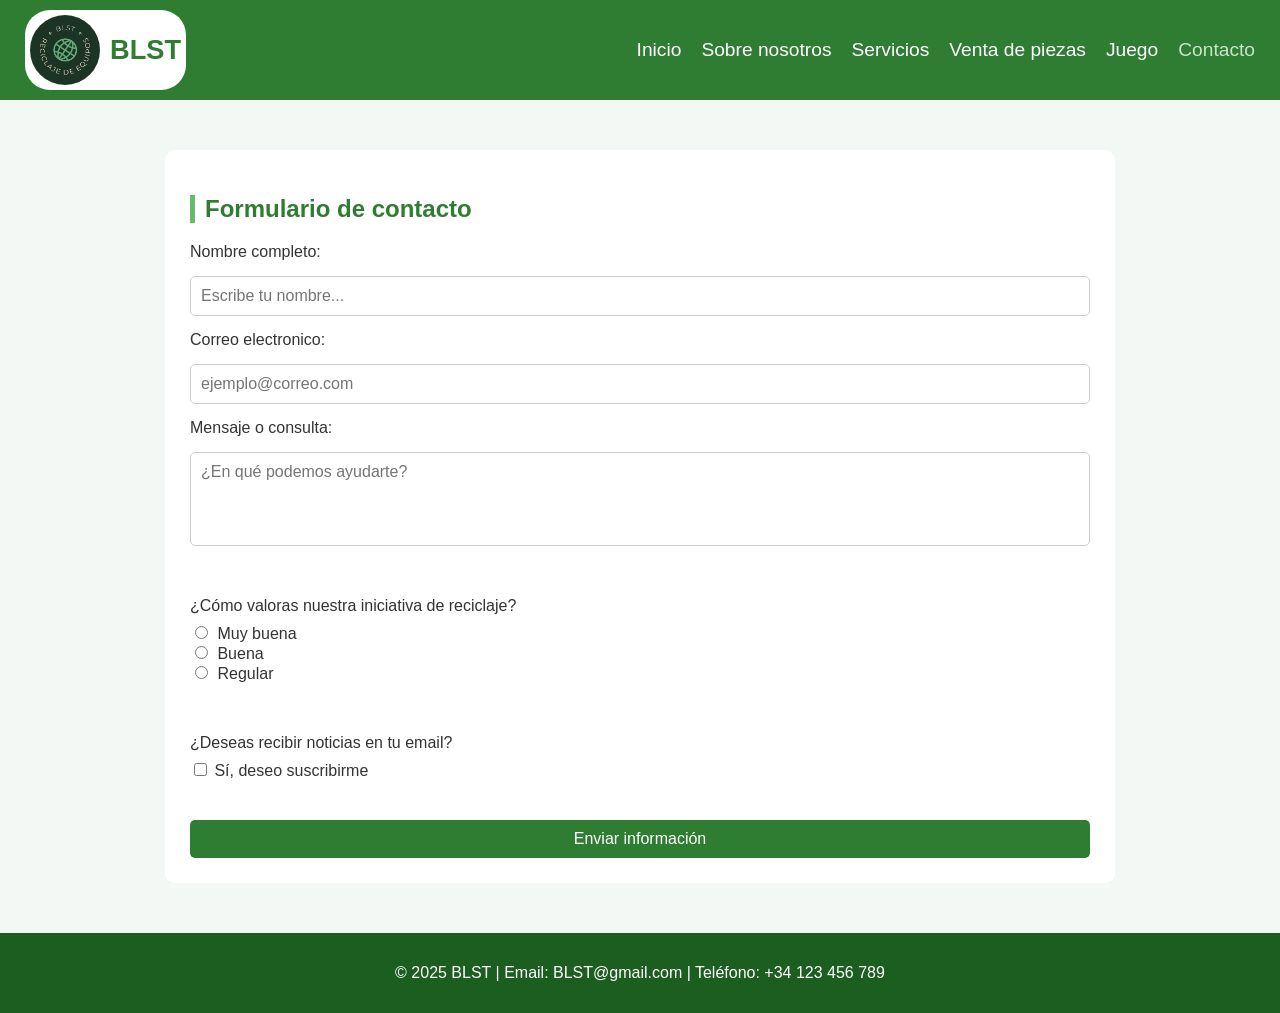
<file: Contacto.html>
<!DOCTYPE html>
<html lang="es">
<head>
    <meta charset="UTF-8">
    <title>Contacto - BLST</title>
    <link rel="stylesheet" href="Index.css">
</head>
<body>
    <header>
        <div class="logo-container"><img src="Fotos/Logo BLST.png" class="logo-img"><span class="logo-text">BLST</span></div>
        <nav>
            <ul class="menu">
                <li><a href="index.html">Inicio</a></li>
                <li><a href="Sobre_Nosotros.html">Sobre nosotros</a></li>
                <li><a href="Servicios.html">Servicios</a></li>
                <li><a href="Pieza.html">Venta de piezas</a></li>
                <li><a href="Juego.html">Juego</a></li>
                <li><a href="Contacto.html" class="activo">Contacto</a></li>
            </ul>
        </nav>
    </header>

    <main>
        <section class="apartado">
            <h1>Formulario de contacto</h1>
            <form class="formulario" action="index.php" method="POST">
                <label for="nom">Nombre completo:</label>
                <input type="text" id="nom" name="nombre" placeholder="Escribe tu nombre..." required>


                <label for="ema">Correo electronico:</label>
                <input type="email" id="ema" name="email" placeholder="ejemplo@correo.com" required>


                <label for="msg">Mensaje o consulta:</label>
                <textarea id="msg" name="mensaje" placeholder="¿En qué podemos ayudarte?" rows="4" required></textarea>


                <div class="encuesta">
                    <p>¿Cómo valoras nuestra iniciativa de reciclaje?</p>
                    <label><input type="radio" name="valoracion" value="muy_buena"> Muy buena</label><br>
                    <label><input type="radio" name="valoracion" value="buena"> Buena</label><br>
                    <label><input type="radio" name="valoracion" value="regular"> Regular</label>
                </div>


                <div class="encuesta">
                    <p>¿Deseas recibir noticias en tu email?</p>
                    <label><input type="checkbox" name="boletin" value="si"> Sí, deseo suscribirme</label>
                </div>
                <button type="submit" class="btn-verde">Enviar información</button>
            </form>
        </section>
    </main>
    <footer><p>&copy; 2025 BLST | Email: BLST@gmail.com | Teléfono: +34 123 456 789</p></footer>
</body>
</html>
</file>
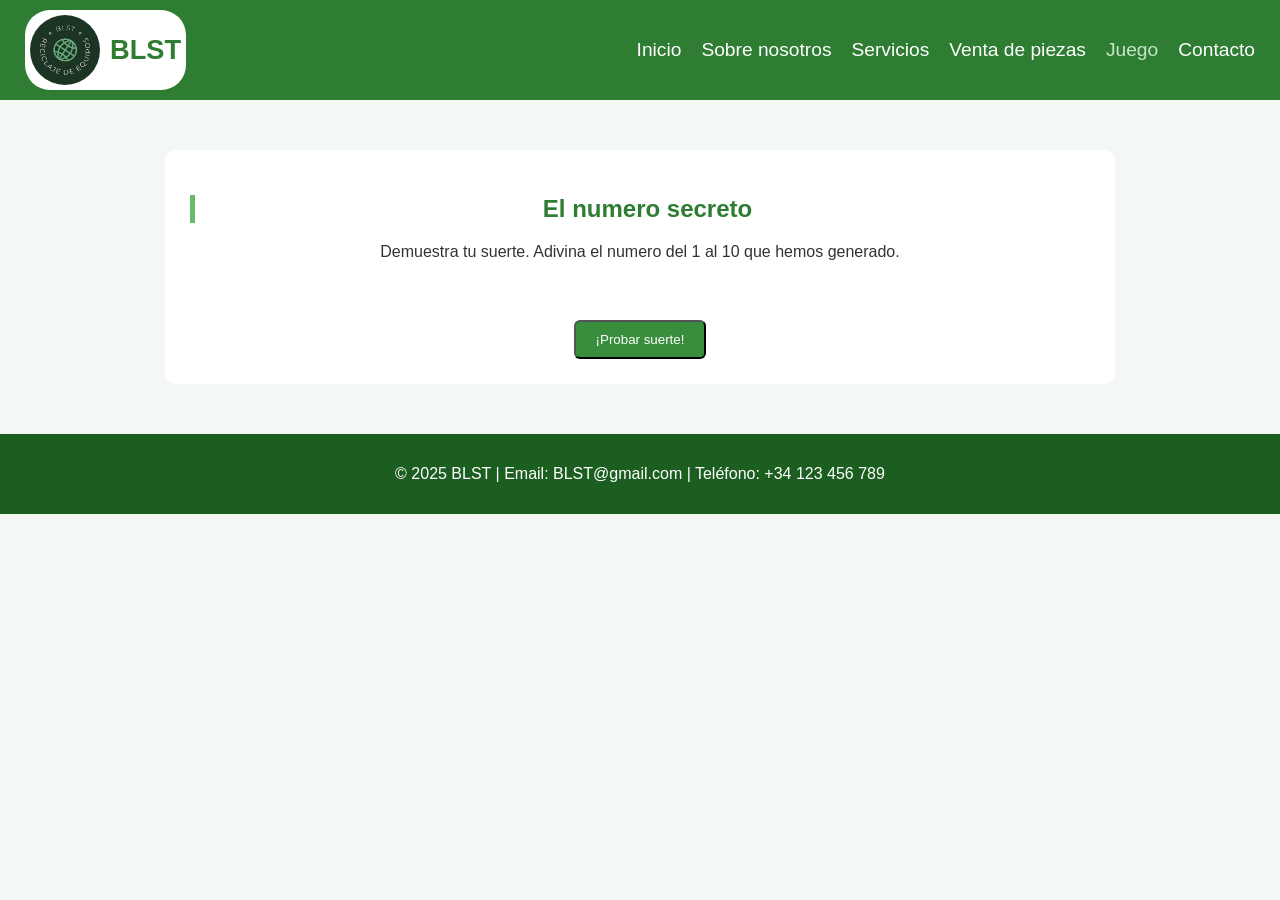
<file: Juego.html>
<!DOCTYPE html>
<html lang="es">
<head>
    <meta charset="UTF-8">
    <title>Juego - BLST</title>
    <link rel="stylesheet" href="Index.css">
</head>
<body>
    <header>
        <div class="logo-container"><img src="Fotos/Logo BLST.png" class="logo-img"><span class="logo-text">BLST</span></div>
        <nav>
            <ul class="menu">
                <li><a href="index.html">Inicio</a></li>
                <li><a href="Sobre_Nosotros.html">Sobre nosotros</a></li>
                <li><a href="Servicios.html">Servicios</a></li>
                <li><a href="Pieza.html">Venta de piezas</a></li>
                <li><a href="Juego.html" class="activo">Juego</a></li>
                <li><a href="Contacto.html">Contacto</a></li>
            </ul>
        </nav>
    </header>
    <main>
        <section class="apartado" style="text-align: center;">
            <h1>El numero secreto</h1>
            <p>Demuestra tu suerte. Adivina el numero del 1 al 10 que hemos generado.</p>
            <br>
            <button class="btn-verde" onclick="jugar()">¡Probar suerte!</button>
            <script>
                function jugar() {
                    let n = Math.floor(Math.random() * 10) + 1;
                    let u = prompt("Dime un numero:");
                    if(u == n) alert("¡Acertaste! Eres un crack.");
                    else alert("Fallaste. El numero era el " + n);
                }
            </script>
        </section>
    </main>
    <footer><p>&copy; 2025 BLST | Email: BLST@gmail.com | Teléfono: +34 123 456 789</p></footer>
</body>
</html>
</file>
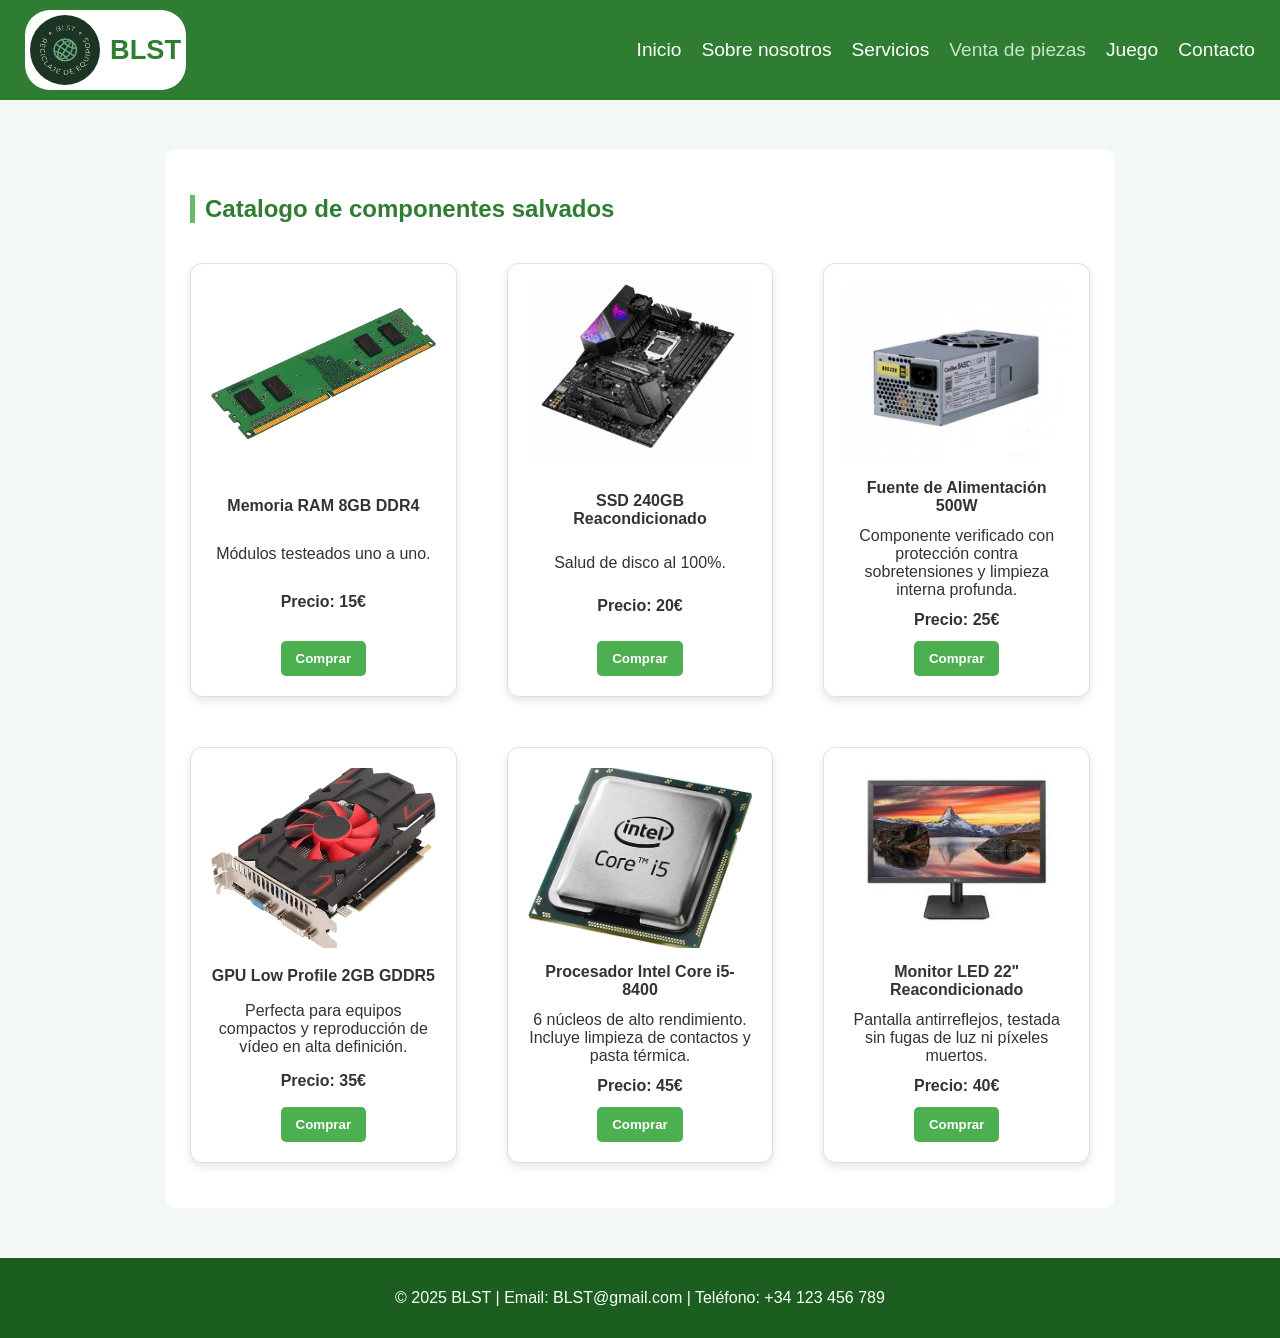
<file: Pieza.html>
<!DOCTYPE html>
<html lang="es">
<head>
    <meta charset="UTF-8">
    <title>Piezas - BLST</title>
    <link rel="stylesheet" href="Index.css">
</head>
<body>
    <header>
        <div class="logo-container"><img src="Fotos/Logo BLST.png" class="logo-img"><span class="logo-text">BLST</span></div>
        <nav>
            <ul class="menu">
                <li><a href="index.html">Inicio</a></li>
                <li><a href="Sobre_Nosotros.html">Sobre nosotros</a></li>
                <li><a href="Servicios.html">Servicios</a></li>
                <li><a href="Pieza.html" class="activo">Venta de piezas</a></li>
                <li><a href="Juego.html">Juego</a></li>
                <li><a href="Contacto.html">Contacto</a></li>
            </ul>
        </nav>
    </header>

    <main>
        <section class="apartado">
            <h1>Catalogo de componentes salvados</h1>
            <div class="galeria">
                <div class="tarjeta">
                    <img src="Fotos/Memoria RAM 8GB DDR4.webp" alt="RAM">
                    <h4>Memoria RAM 8GB DDR4</h4>
                    <p>Módulos testeados uno a uno.</p>
                    <p><strong>Precio: 15€</strong></p>
                    <button>Comprar</button>
                </div>

                <div class="tarjeta">
                    <img src="Fotos/SSD 240GB Reacondicionado.png" alt="SSD">
                    <h4>SSD 240GB Reacondicionado</h4>
                    <p>Salud de disco al 100%.</p>
                    <p><strong>Precio: 20€</strong></p>
                    <button>Comprar</button>
                </div>

                <div class="tarjeta">
                    <img src="Fotos/Fuente de Alimentación 500W.webp" alt="SSD">
                    <h4>Fuente de Alimentación 500W</h4>
                    <p>Componente verificado con protección contra sobretensiones y limpieza interna profunda.</p>
                    <p><strong>Precio: 25€</strong></p>
                    <button>Comprar</button>
                </div>

                <div class="tarjeta">
                    <img src="Fotos/GPU Low Profile 2GB GDDR5.jpg" alt="SSD">
                    <h4>GPU Low Profile 2GB GDDR5</h4>
                    <p>Perfecta para equipos compactos y reproducción de vídeo en alta definición.</p>
                    <p><strong>Precio: 35€</strong></p>
                    <button>Comprar</button>
                </div>

                <div class="tarjeta">
                    <img src="Fotos/Procesador Intel Core i5-8400.webp" alt="SSD">
                    <h4>Procesador Intel Core i5-8400</h4>
                    <p>6 núcleos de alto rendimiento. Incluye limpieza de contactos y pasta térmica.</p>
                    <p><strong>Precio: 45€</strong></p>
                    <button>Comprar</button>
                </div>

                <div class="tarjeta">
                    <img src="Fotos/Monitor LED 22 Reacondicionado.jpg" alt="SSD">
                    <h4>Monitor LED 22" Reacondicionado</h4>
                    <p>Pantalla antirreflejos, testada sin fugas de luz ni píxeles muertos.</p>
                    <p><strong>Precio: 40€</strong></p>
                    <button>Comprar</button>
                </div>

            </div>
        </section>
    </main>
    <footer><p>&copy; 2025 BLST | Email: BLST@gmail.com | Teléfono: +34 123 456 789</p></footer>
</body>
</html>
</file>
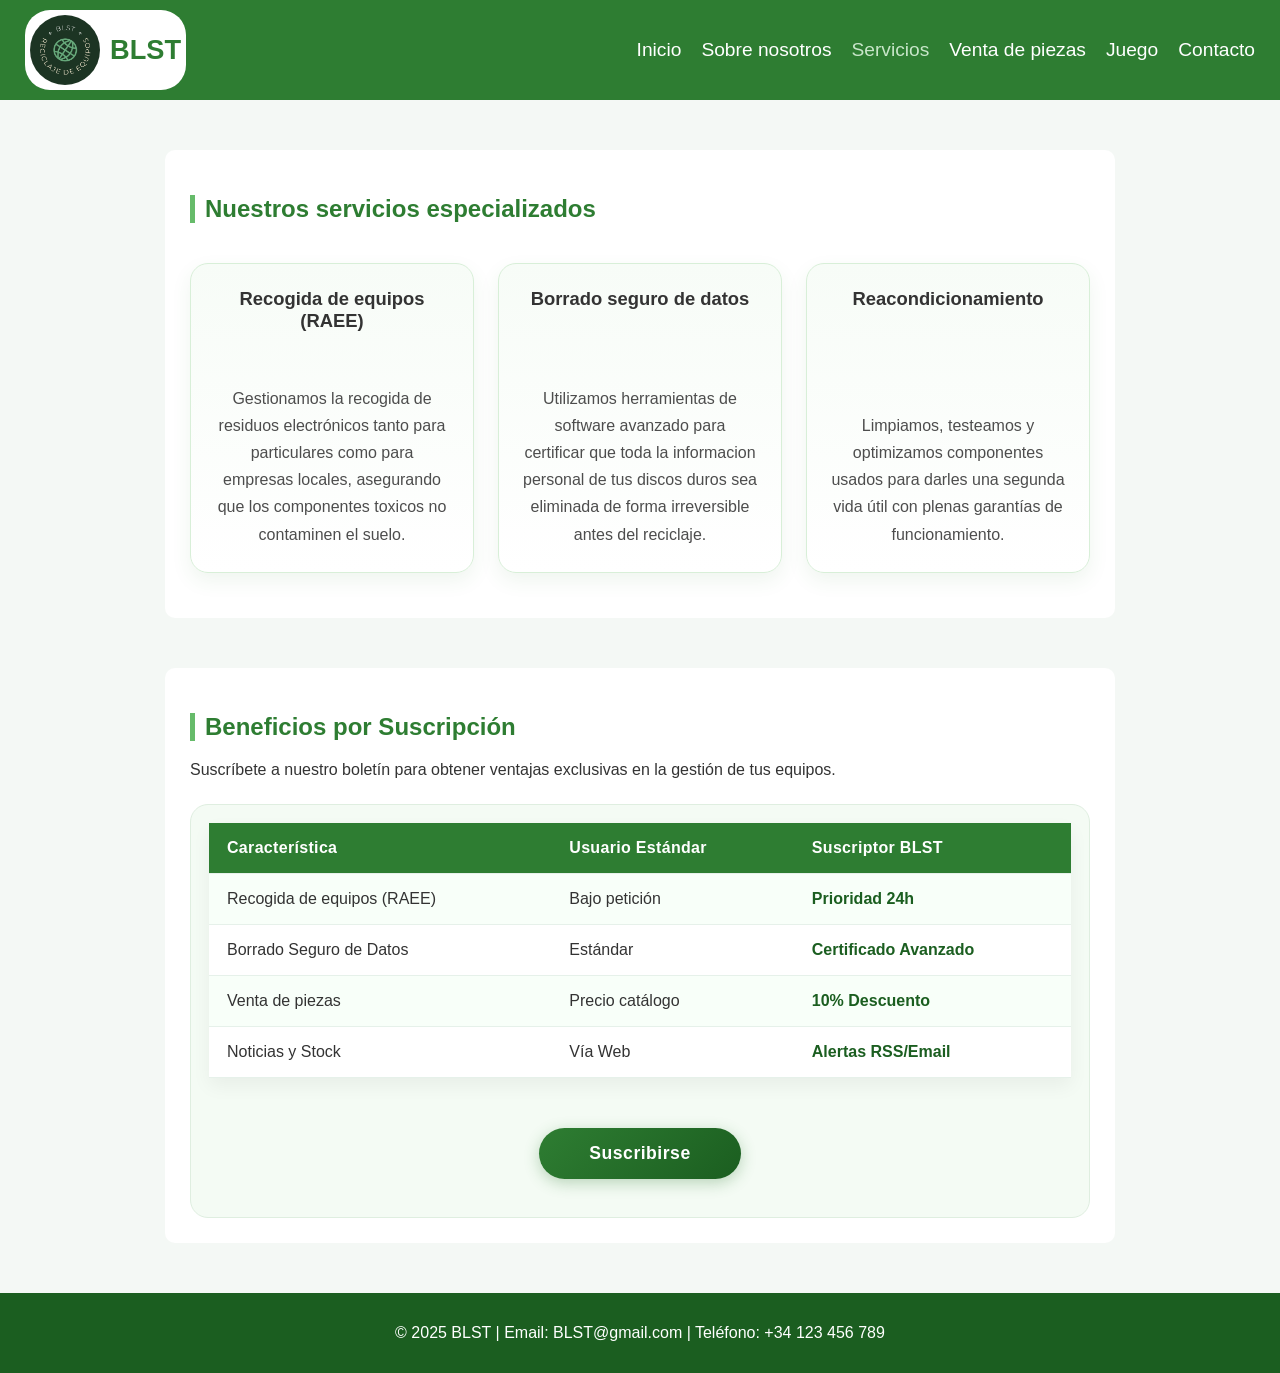
<file: Servicios.html>
<!DOCTYPE html>
<html lang="es">
<head>
    <meta charset="UTF-8">
    <title>Servicios - BLST</title>
    <link rel="stylesheet" href="Index.css">
</head>
<body>
    <header>
        <div class="logo-container">
            <img src="Fotos/Logo BLST.png" alt="Logo BLST" class="logo-img">
            <span class="logo-text">BLST</span>
        </div>
        <nav>
            <ul class="menu">
                <li><a href="index.html">Inicio</a></li>
                <li><a href="Sobre_Nosotros.html">Sobre nosotros</a></li>
                <li><a href="Servicios.html" class="activo">Servicios</a></li>
                <li><a href="Pieza.html">Venta de piezas</a></li>
                <li><a href="Juego.html">Juego</a></li>
                <li><a href="Contacto.html">Contacto</a></li>
            </ul>
        </nav>
    </header>

    <main>
        <section class="apartado">
            <h1>Nuestros servicios especializados</h1>
            <div class="galeria2">
                <div class="tarjeta">
                    <h3>Recogida de equipos (RAEE)</h3>
                    <p>Gestionamos la recogida de residuos electrónicos tanto para particulares como para empresas locales, asegurando que los componentes toxicos no contaminen el suelo.</p>
                </div>
                <div class="tarjeta">
                    <h3>Borrado seguro de datos</h3>
                    <p>Utilizamos herramientas de software avanzado para certificar que toda la informacion personal de tus discos duros sea eliminada de forma irreversible antes del reciclaje.</p>
                </div>
                <div class="tarjeta">
                    <h3>Reacondicionamiento</h3>
                    <p>Limpiamos, testeamos y optimizamos componentes usados para darles una segunda vida útil con plenas garantías de funcionamiento.</p>
                </div>
            </div>
        </section>

        <section class="apartado">
            <h2>Beneficios por Suscripción</h2>
            <p>Suscríbete a nuestro boletín para obtener ventajas exclusivas en la gestión de tus equipos.</p>
    
            <div class="tabla-contenedor">
                <table class="tabla-servicios">
                    <thead>
                    <tr>
                        <th>Característica</th>
                        <th>Usuario Estándar</th>
                        <th>Suscriptor BLST</th>
                    </tr>
                </thead>
                <tbody>
                    <tr>
                        <td>Recogida de equipos (RAEE)</td>
                        <td>Bajo petición</td>
                        <td><strong>Prioridad 24h</strong></td>
                    </tr>
                    <tr>
                        <td>Borrado Seguro de Datos</td>
                        <td>Estándar</td>
                        <td><strong>Certificado Avanzado</strong></td>
                    </tr>
                    <tr>
                        <td>Venta de piezas</td>
                        <td>Precio catálogo</td>
                        <td><strong>10% Descuento</strong></td>
                    </tr>
                    <tr>
                        <td>Noticias y Stock</td>
                        <td>Vía Web</td>
                        <td><strong>Alertas RSS/Email</strong></td>
                    </tr>
                </tbody>
                </table>
                <div class="boton-centro">
                    <a href="Noticias.xml" target="_blank" class="btn-suscribir">
                        Suscribirse
                    </a>
                </div>
            </div>
        </section>
    </main>

    <footer>
        <p>&copy; 2025 BLST | Email: BLST@gmail.com | Teléfono: +34 123 456 789</p>
    </footer>
</body>
</html>
</file>
<file: Index.css>
html
body {
  margin: 0;
  padding: 0;
  min-height: 100%;
  font-family: 'Segoe UI', Tahoma, Geneva, Verdana, sans-serif;
  background-color: #f4f8f5;
  color: #333;
}

body {
  display: flex;
  flex-direction: column;
  min-height: 100vh;
}

main {
  flex: 1;
  width: 100%;
}

header {
  background-color: #2e7d32;
  color: white;
  display: flex;
  justify-content: space-between;
  align-items: center;
  padding: 10px 25px;
  flex-wrap: wrap;
}

.logo-container {
  display: flex;
  align-items: center;
  gap: 10px;
  background-color: white;
  padding: 5px;
  border-radius: 25px;
}

.logo-img {
  width: 70px;
  height: 70px;
  border-radius: 50%;
}

.logo-text {
  font-size: 1.7rem;
  font-weight: bold;
  color: #2e7d32;
}

.menu {
  list-style: none;
  display: flex;
  gap: 20px;
  margin: 0;
  padding: 0;
}

.menu li a {
  text-decoration: none;
  color: white;
  font-weight: 500;
  font-size: 1.2rem;
  transition: color 0.3s;
}

.menu li a:hover,
.menu li a.activo {
  color: #c8e6c9;
}

.hero {
  text-align: center;
  padding: 60px 20px;
  background: linear-gradient(to right, #a5d6a7, #c8e6c9);
  color: #1b5e20;
}

.hero h1 {
  font-size: 2.3rem;
  margin-bottom: 10px;
}

.hero p {
  font-size: 1.2rem;
  max-width: 700px;
  margin: 0 auto 20px auto;
}

.hero-img {
  width: 200px;
  height: auto;
  border-radius: 10px;
  margin-top: 15px;
}

.apartado {
  max-width: 900px;
  margin: 50px auto;
  padding: 25px;
  background: #fff;
  border-radius: 10px;
}

.apartado h1,
.apartado h2 {
  color: #2e7d32;
  border-left: 5px solid #66bb6a;
  padding-left: 10px;
}

.img-contenido {
  width: 55%;
  max-width: 450px;
  display: block;
  margin: 15px auto;
  border-radius: 10px;
}

.galeria {
  display: grid;
  grid-template-columns: repeat(auto-fit, minmax(250px, 1fr));
  gap: 50px;
  padding: 20px 0;
  justify-content: center;
  align-items: stretch;
}

.galeria img {
  width: 28%;
  border-radius: 10px;
  object-fit: cover;
  border-radius: 8px;
  margin-bottom: 15px;
}

.galeria2 {
  display: grid;
  grid-template-columns: repeat(auto-fit, minmax(240px, 1fr));
  gap: 24px;
  padding: 20px 0;
  justify-content: center;
  align-items: stretch;
}

.galeria2 .tarjeta {
  background: linear-gradient(180deg, #f7fcf7 0%, #ffffff 100%);
  border: 1px solid #d8efd8;
  border-radius: 18px;
  padding: 24px;
  box-shadow: 0 8px 20px rgba(46, 125, 50, 0.08);
  transition: transform 0.3s ease, box-shadow 0.3s ease;
  min-height: 260px;
}

.galeria2 .tarjeta:hover {
  transform: translateY(-6px);
  box-shadow: 0 14px 28px rgba(46, 125, 50, 0.14);
}

.galeria2 .tarjeta h3 {
  margin-bottom: 14px;
  font-size: 1.15rem;
}

.galeria2 .tarjeta p {
  margin: 0;
  color: #4d4d4d;
  line-height: 1.7;
}

.tabla-contenedor {
  overflow-x: auto;
  margin-top: 25px;
  padding: 18px;
  background: #f4fbf4;
  border: 1px solid #dfeee0;
  border-radius: 18px;
}

.tabla-servicios {
  width: 100%;
  border-collapse: collapse;
  min-width: 560px;
  background: white;
  box-shadow: 0 8px 18px rgba(0, 0, 0, 0.05);
}

.tabla-servicios thead {
  background: #2e7d32;
  color: white;
}

.tabla-servicios th,
.tabla-servicios td {
  padding: 16px 18px;
  text-align: left;
  border-bottom: 1px solid #e6f1ea;
}

.tabla-servicios tbody tr:nth-child(odd) {
  background: #f8fff9;
}

.tabla-servicios tbody tr:hover {
  background: #eaf7ec;
}

.tabla-servicios th {
  font-weight: 600;
  letter-spacing: 0.02em;
}

.tabla-servicios td strong {
  color: #1b5e20;
}

.piezas {
  margin-top: 30px;
  display: flex;
  flex-wrap: wrap;
  gap: 20px;
  justify-content: center;
}

.tarjeta-pieza {
  background: #f8fff9;
  border: 1px solid #c8e6c9;
  border-radius: 10px;
  padding: 20px;
  width: 260px;
  text-align: center;
  transition: 0.3s;
  display: flex;
  flex-direction: column;
  justify-content: space-between;
  align-items: center;
  min-height: 460px;
}

.tarjeta-pieza:hover {
  transform: translateY(-5px);
}

.tarjeta-pieza img {
  width: 100%;
  height: 180px;
  object-fit: cover;
  border-radius: 10px;
  margin-bottom: 10px;
}

.tarjeta-pieza h4,
.tarjeta-pieza p {
  width: 100%;
  margin: 0 auto 10px auto;
}


.tarjeta-pieza button {
  background-color: #2e7d32;
  color: white;
  border: none;
  padding: 10px 15px;
  border-radius: 6px;
  cursor: pointer;
}

.tarjeta-pieza button:hover {
  background-color: #1b5e20;
}

.btn-verde {
  display: inline-block;
  background-color: #388e3c;
  color: white;
  text-decoration: none;
  padding: 10px 20px;
  border-radius: 6px;
  margin-top: 25px;
}

.btn-verde:hover {
  background-color: #1b5e20;
}

.formulario {
  display: flex;
  flex-direction: column;
  gap: 15px;
}

.formulario input,
.formulario textarea {
  padding: 10px;
  border-radius: 5px;
  border: 1px solid #ccc;
  font-size: 1rem;
  font-family: inherit;
}

.formulario textarea {
  resize: none;
}

.formulario button {
  background-color: #2e7d32;
  color: white;
  border: none;
  padding: 10px;
  border-radius: 5px;
  font-size: 1rem;
  cursor: pointer;
}

.formulario button:hover {
  background-color: #1b5e20;
}

.encuesta {
  margin-top: 20px;
}

.encuesta p {
  margin-bottom: 8px;
  font-weight: 500;
}

.tarjeta {
  background-color: white;
  padding: 20px;
  border-radius: 12px;
  box-shadow: 0 4px 8px rgba(0,0,0,0.1);
  display: flex;
  flex-direction: column;
  align-items: center;
  justify-content: space-between;
  text-align: center;
  border: 1px solid #e0e0e0;
  transition: transform 0.3s ease, box-shadow 0.3s ease;
  min-height: 320px;
}

.tarjeta img {
  width: 100%;
  height: 180px;
  object-fit: cover;
  border-radius: 8px;
  margin-bottom: 15px;
}

.tarjeta h3,
.tarjeta h4,
.tarjeta p {
  width: 100%;
  margin: 0 auto 12px auto;
}

.tarjeta:hover {
  transform: translateY(-10px);
  box-shadow: 0 8px 16px rgba(0,0,0,0.2);
  border-color: #2e7d32;
}

.tarjeta button {
  background-color: #4CAF50;
  color: white;
  border: none;
  padding: 10px 15px;
  border-radius: 5px;
  cursor: pointer;
  font-weight: bold;
}

.tarjeta button:hover {
  background-color: #45a049;
}

.galeria {
  animation: fadeIn 1.5s ease-in-out;
}

@keyframes fadeIn {
  from { opacity: 0; transform: translateY(20px); }
  to { opacity: 1; transform: translateY(0); }
}

.encuesta label {
  margin-right: 15px;
  font-weight: normal;
}

.encuesta input[type="radio"] {
  margin-right: 5px;
}

.boton-centro {
  display: flex;
  justify-content: center;
  align-items: center;
  margin-top: 30px;
  padding: 20px 0;
}

.btn-suscribir {
  display: inline-block;
  background: linear-gradient(135deg, #2e7d32 0%, #1b5e20 100%);
  color: white;
  text-decoration: none;
  padding: 15px 50px;
  border-radius: 50px;
  font-weight: 600;
  font-size: 1.1rem;
  transition: all 0.3s ease;
  box-shadow: 0 4px 15px rgba(46, 125, 50, 0.3);
  letter-spacing: 0.5px;
}

.btn-suscribir:hover {
  background: linear-gradient(135deg, #1b5e20 0%, #0d3a1c 100%);
  transform: translateY(-3px);
  box-shadow: 0 8px 25px rgba(46, 125, 50, 0.5);
}

.btn-suscribir:active {
  transform: translateY(-1px);
  box-shadow: 0 4px 15px rgba(46, 125, 50, 0.3);
}

footer {
  background-color: #1b5e20;
  color: white;
  text-align: center;
  padding: 15px;
  margin-top: 0;
}

@media (max-width: 768px) {
  header {
    flex-direction: column;
    align-items: flex-start;
  }

.menu {
  flex-direction: column;
  width: 100%;
}

.menu li {
  margin: 10px 0;
}

.hero-img {
  width: 140px;
}

.img-contenido {
  width: 80%;
  max-width: 400px;
}

.galeria img {
  width: 90%;
}

.tarjeta-pieza {
  width: 80%;
}
}
</file>
